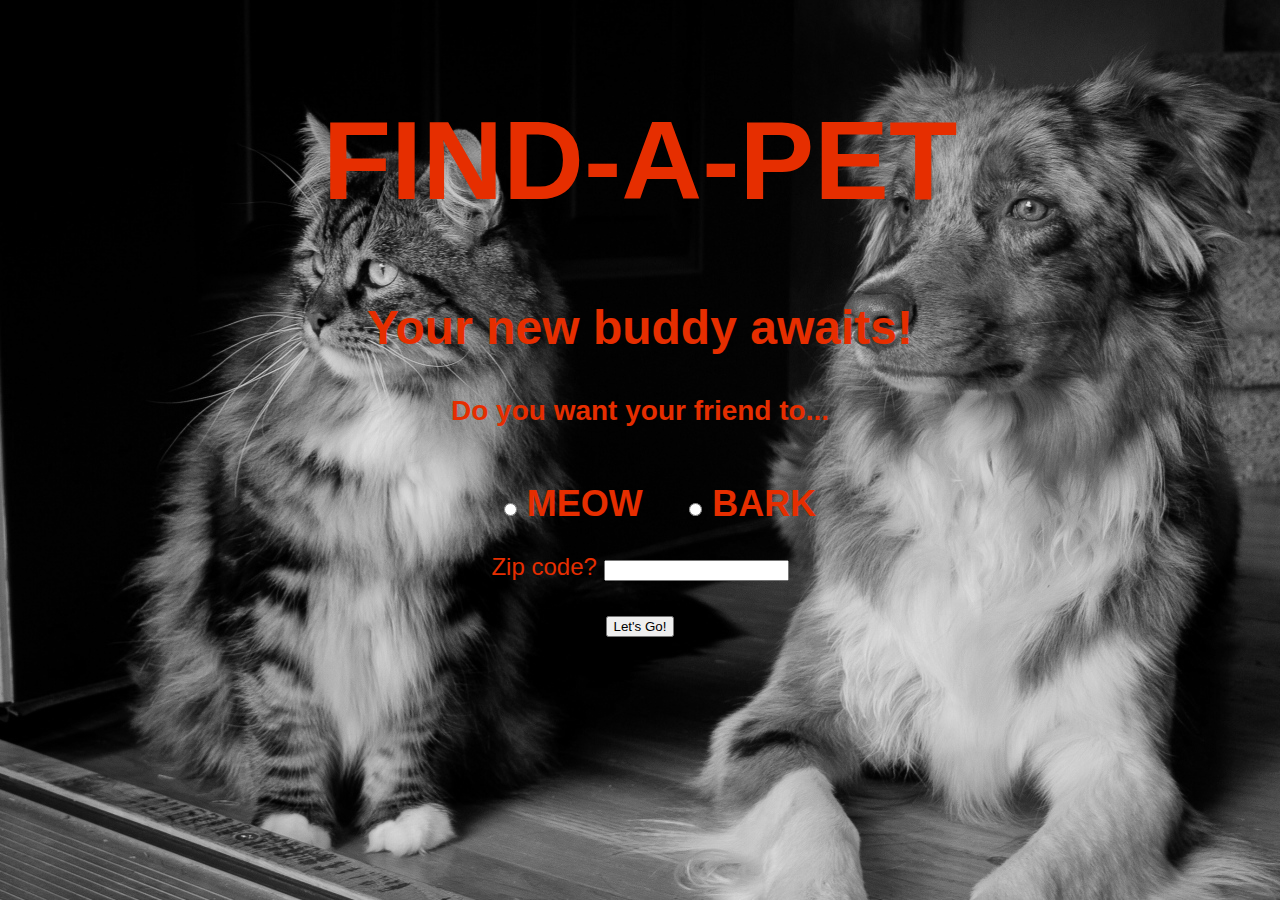
<file: templates/index.html>
<!DOCTYPE html>

<html>

<head>
    <title>Find-A-Pet!</title>
    <link rel="stylesheet" type="text/css" href="../static/css/findapet.css">
</head>

<body>
    <div id="title">
        <p><h1><strong>FIND-A-PET</strong></h1></p>
        <p><h2>Your new buddy awaits!</h2></p>
    </div>
    <div id="form">
        <form action="/results">
            <h3>Do you want your friend to...</h3><br>
            <input type="radio" name="animal" value="cat"><strong id="pet">MEOW</strong>
            <input type="radio" name="animal" value="dog"><strong id ="pet">BARK</strong><br><br>
            Zip code? <input type="text" name="zipcode"><br><br>
            <input type="submit" value="Let's Go!">
        </form>
    </div>

</body>

</html>
</file>
<file: static/css/findapet.css>
body {
    background-image: url("../images/furry_friends_await_BW_1600x900.png");
    color: #e62e00;
    font-family: Tahoma, Geneva, sans-serif;
}


div {
    padding-top: 1%;
    text-align: center;
}


h1 {
    font-size: 112px;
}


h2 {
    font-size: 48px;
}


h3 {
    font-size: 28px;
    padding-top: 0%;
}


input[type="radio"] {
  margin: 0 10px 0 40px;
}


#form {
    font-size: 24px;
    padding-top: 0%;
}


#pet {
    font-size: 36px;
}
</file>
